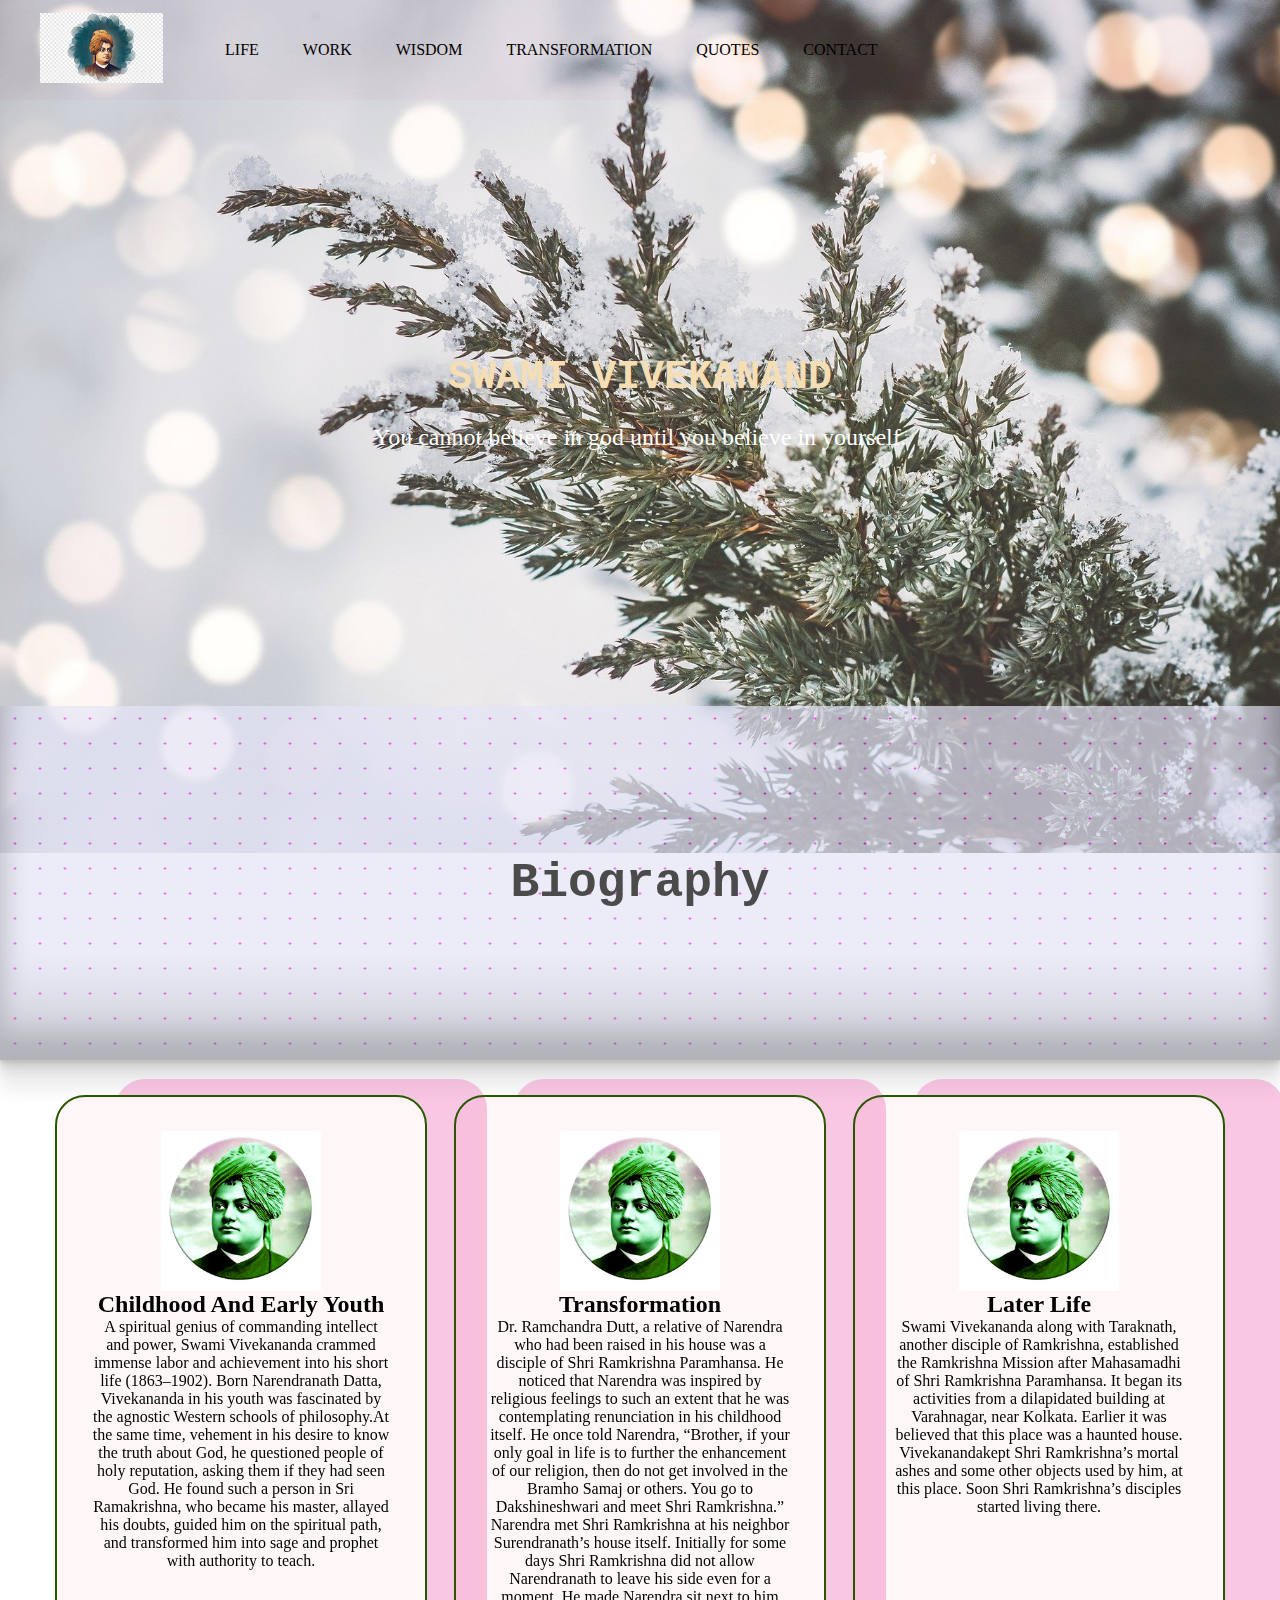
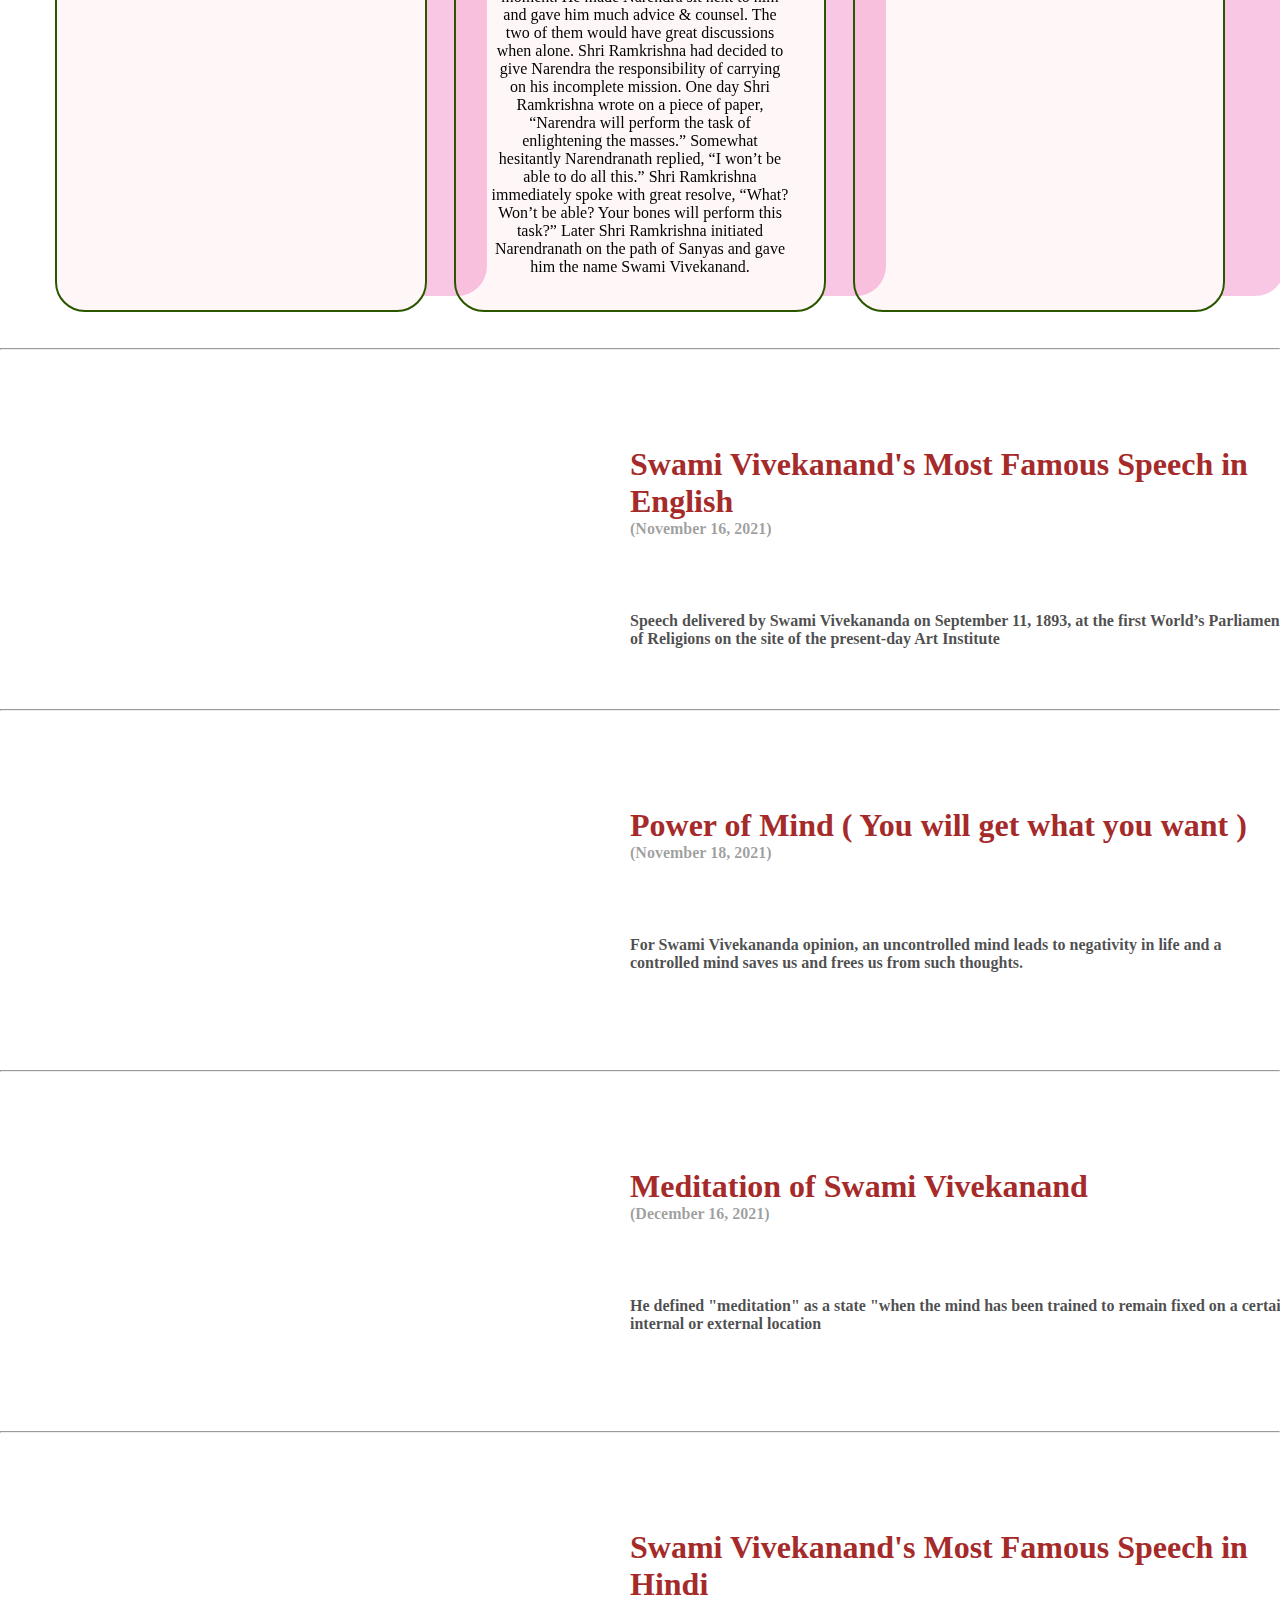
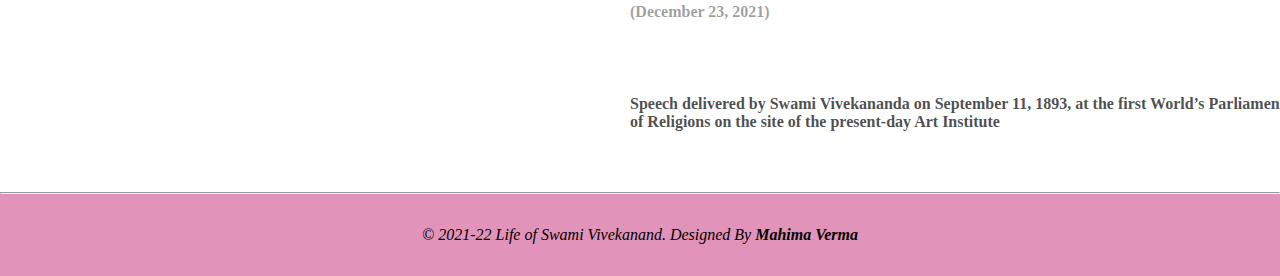
<file: MEDITATION/index.html>
<!DOCTYPE html>
<html lang="en">

<head>

    <title>MEDITATION</title>
    <link rel="stylesheet" href="style.css">

</head>

<body>
    <nav id="navbar">
        <div id="logo">
            <img src="l3.png" alt="Error">

        </div>
        <ul>
            <li><a href="Life.html">LIFE</a></li>
            <li><a href="">WORK</a></li>
            <li><a href="">WISDOM</a></li>
            <li><a href="">TRANSFORMATION</a></li>
            <li><a href="">QUOTES</a></li>
            <li><a href="">CONTACT</a></li>
            <ul>
    </nav>
    <section id="home">
        <h1 class="photo">SWAMI VIVEKANAND</h1>
        <p>You cannot believe in god until you believe in yourself.</p>

    </section>
    <section class="human">
        <h1 class="primary center">Biography</h1>
        <div id="Biography">

            <div class="box">
                <img src="l1.jpg" alt="">
                <h2 class="secondary center">Childhood And Early Youth</h2>
                <p class="center">
                    A spiritual genius of commanding intellect and power, Swami Vivekananda crammed immense labor and
                    achievement into his short life (1863–1902). Born Narendranath Datta, Vivekananda in his youth was
                    fascinated by the agnostic Western schools of philosophy.At the same time, vehement in his desire to
                    know the truth about God, he questioned people of holy reputation, asking them if they had seen God.
                    He found such a person in Sri Ramakrishna, who became his master, allayed his doubts, guided him on
                    the spiritual path, and transformed him into sage and prophet with authority to teach.
                </p>



            </div>
            <div class="box">
                <img src="l1.jpg" alt="">
                <h2 class="secondary center">Transformation</h2>
                <p class="center">
                    Dr. Ramchandra Dutt, a relative of Narendra who had been raised in his house was a disciple of Shri
                    Ramkrishna Paramhansa. He noticed that Narendra was inspired by religious feelings to such an extent
                    that he was contemplating renunciation in his childhood itself. He once told Narendra, “Brother, if
                    your only goal in life is to further the enhancement of our religion, then do not get involved in
                    the Bramho Samaj or others. You go to Dakshineshwari and meet Shri Ramkrishna.” Narendra met Shri
                    Ramkrishna at his neighbor Surendranath’s house itself. Initially for some days Shri Ramkrishna did
                    not allow Narendranath to leave his side even for a moment. He made Narendra sit next to him and
                    gave him much advice & counsel. The two of them would have great discussions when alone.

                    Shri Ramkrishna had decided to give Narendra the responsibility of carrying on his incomplete
                    mission. One day Shri Ramkrishna wrote on a piece of paper, “Narendra will perform the task of
                    enlightening the masses.” Somewhat hesitantly Narendranath replied, “I won’t be able to do all
                    this.” Shri Ramkrishna immediately spoke with great resolve, “What? Won’t be able? Your bones will
                    perform this task?” Later Shri Ramkrishna initiated Narendranath on the path of Sanyas and gave him
                    the name Swami Vivekanand.
                </p>



            </div>

            <div class="box">
                <img src="l1.jpg" alt="">
                <h2 class="secondary center">Later Life</h2>
                <p class="center">
                    Swami Vivekananda along with Taraknath, another disciple of Ramkrishna, established the Ramkrishna
                    Mission after Mahasamadhi of Shri Ramkrishna Paramhansa. It began its activities from a dilapidated
                    building at Varahnagar, near Kolkata. Earlier it was believed that this place was a haunted house.
                    Vivekanandakept Shri Ramkrishna’s mortal ashes and some other objects used by him, at this place.
                    Soon Shri Ramkrishna’s disciples started living there.

                </p>



            </div>

        </div>
        <section>
            <hr>
            <div class="vid">
                <div class="iframe"><iframe width="560" height="315" src="https://www.youtube.com/embed/WIOtnn6meWA"
                        title="YouTube video player" frameborder="0"
                        allow="accelerometer; autoplay; clipboard-write; encrypted-media; gyroscope; picture-in-picture"
                        allowfullscreen></iframe></div>
                <h1 class="heading">Swami Vivekanand's Most Famous Speech in English
                    <div>

                        <p class="para"> (November 16, 2021) </p>
                        <br>
                        <br>
                        <p class="declare">Speech delivered by Swami Vivekananda on September 11, 1893, at the first
                            World’s Parliament
                            of Religions on the site of the present-day Art Institute

                        </p>

                    </div>

                </h1>





            </div>
            <hr>
            <div class="vid">
                <div class="iframe"> <iframe width="560" height="315" src="https://www.youtube.com/embed/GqxA4-mnbSE"
                        title="YouTube video player" frameborder="0"
                        allow="accelerometer; autoplay; clipboard-write; encrypted-media; gyroscope; picture-in-picture"
                        allowfullscreen></iframe></div>
                <h1 class="heading">Power of Mind ( You will get what you want )
                    <div>

                        <p class="para"> (November 18, 2021) </p>
                    </div>
                    <br>
                    <br>
                    <p class="declare">
                        For Swami Vivekananda opinion, an uncontrolled mind leads to negativity in life and a controlled
                        mind saves us and frees us from such thoughts.
                    </p>

                </h1>
            </div>
            <hr>
            <div class="vid">
                <div class="iframe"> <iframe width="560" height="315" src="https://www.youtube.com/embed/vlqoRaQCnyQ"
                        title="YouTube video player" frameborder="0"
                        allow="accelerometer; autoplay; clipboard-write; encrypted-media; gyroscope; picture-in-picture"
                        allowfullscreen></iframe></div>
                <h1 class="heading">Meditation of Swami Vivekanand
                    <div>

                        <p class="para"> (December 16, 2021) </p>
                    </div>
                    <br>
                    <br>
                    <p class="declare">
                        He defined "meditation" as a state "when the mind has been trained to remain fixed on a certain
                        internal or external location
                    </p>

                </h1>
            </div>
            <hr>
            <div class="vid">
                <div class="iframe"><iframe width="560" height="315" src="https://www.youtube.com/embed/G6yPKYslzBY"
                        title="YouTube video player" frameborder="0"
                        allow="accelerometer; autoplay; clipboard-write; encrypted-media; gyroscope; picture-in-picture"
                        allowfullscreen></iframe></div>
                <h1 class="heading">
                    Swami Vivekanand's Most Famous Speech in Hindi
                    <div>

                        <p class="para"> (December 23, 2021) </p>
                    </div>

                    <br>
                    <br>
                    <p class="declare">
                        Speech delivered by Swami Vivekananda on September 11, 1893, at the first World’s Parliament of
                        Religions on the site of the present-day Art Institute
                    </p>

                </h1>



            </div>
            <hr>
            <footer class="footer">
                <p> <em>© 2021-22 Life of Swami Vivekanand. Designed By

                        <b>Mahima Verma</b>
                    </em></p>

            </footer>


</body>

</html>
</file>
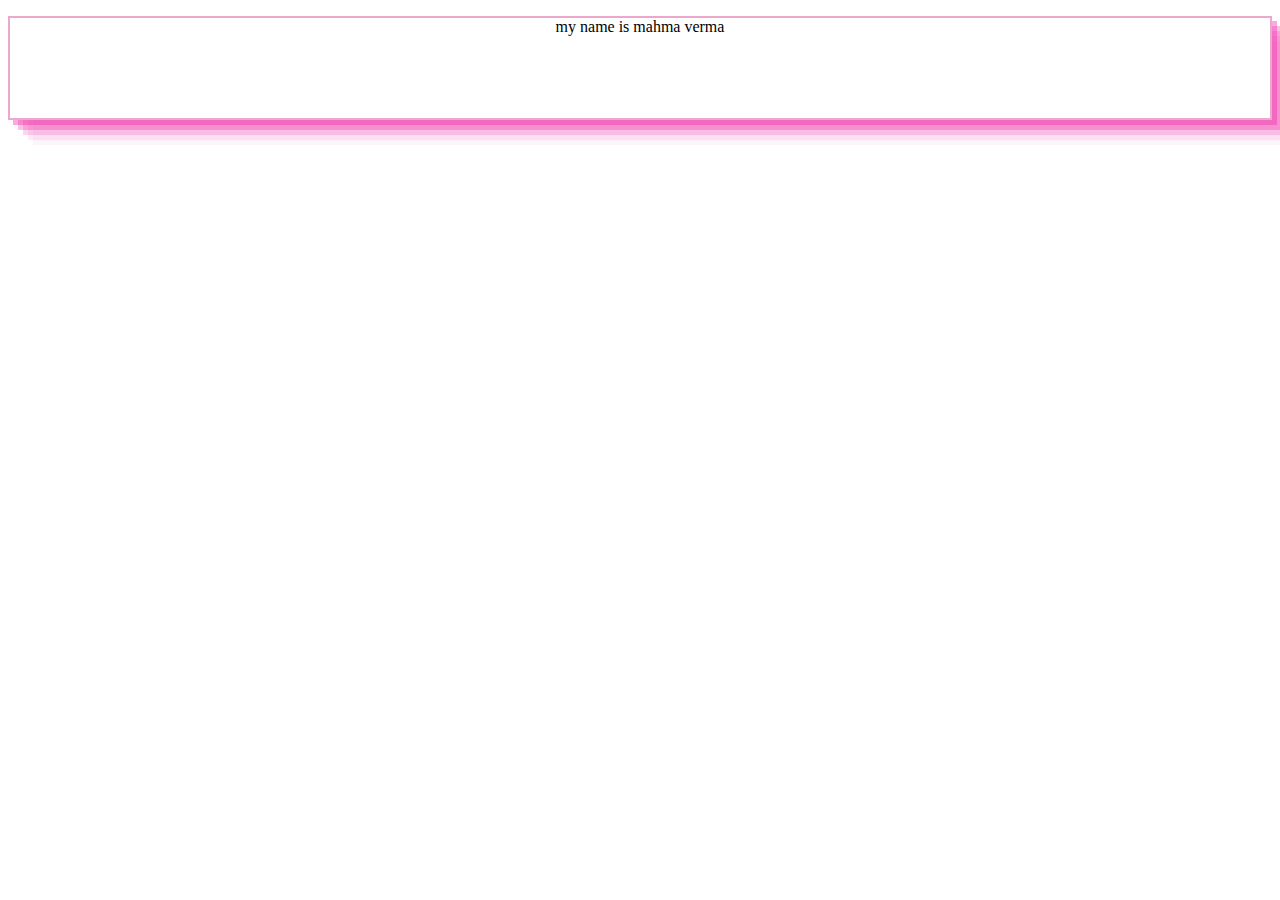
<file: MEDITATION/ind.html>
<!DOCTYPE html>
<html lang="en">
<head>
    <meta charset="UTF-8">
    <meta http-equiv="X-UA-Compatible" content="IE=edge">
    <meta name="viewport" content="width=, initial-scale=1.0">
    <title>Document</title>
    <link rel="stylesheet" href="sty.css">
</head>
<body>
    <p class="para">my name is mahma verma</p>
</body>
</html>
</file>
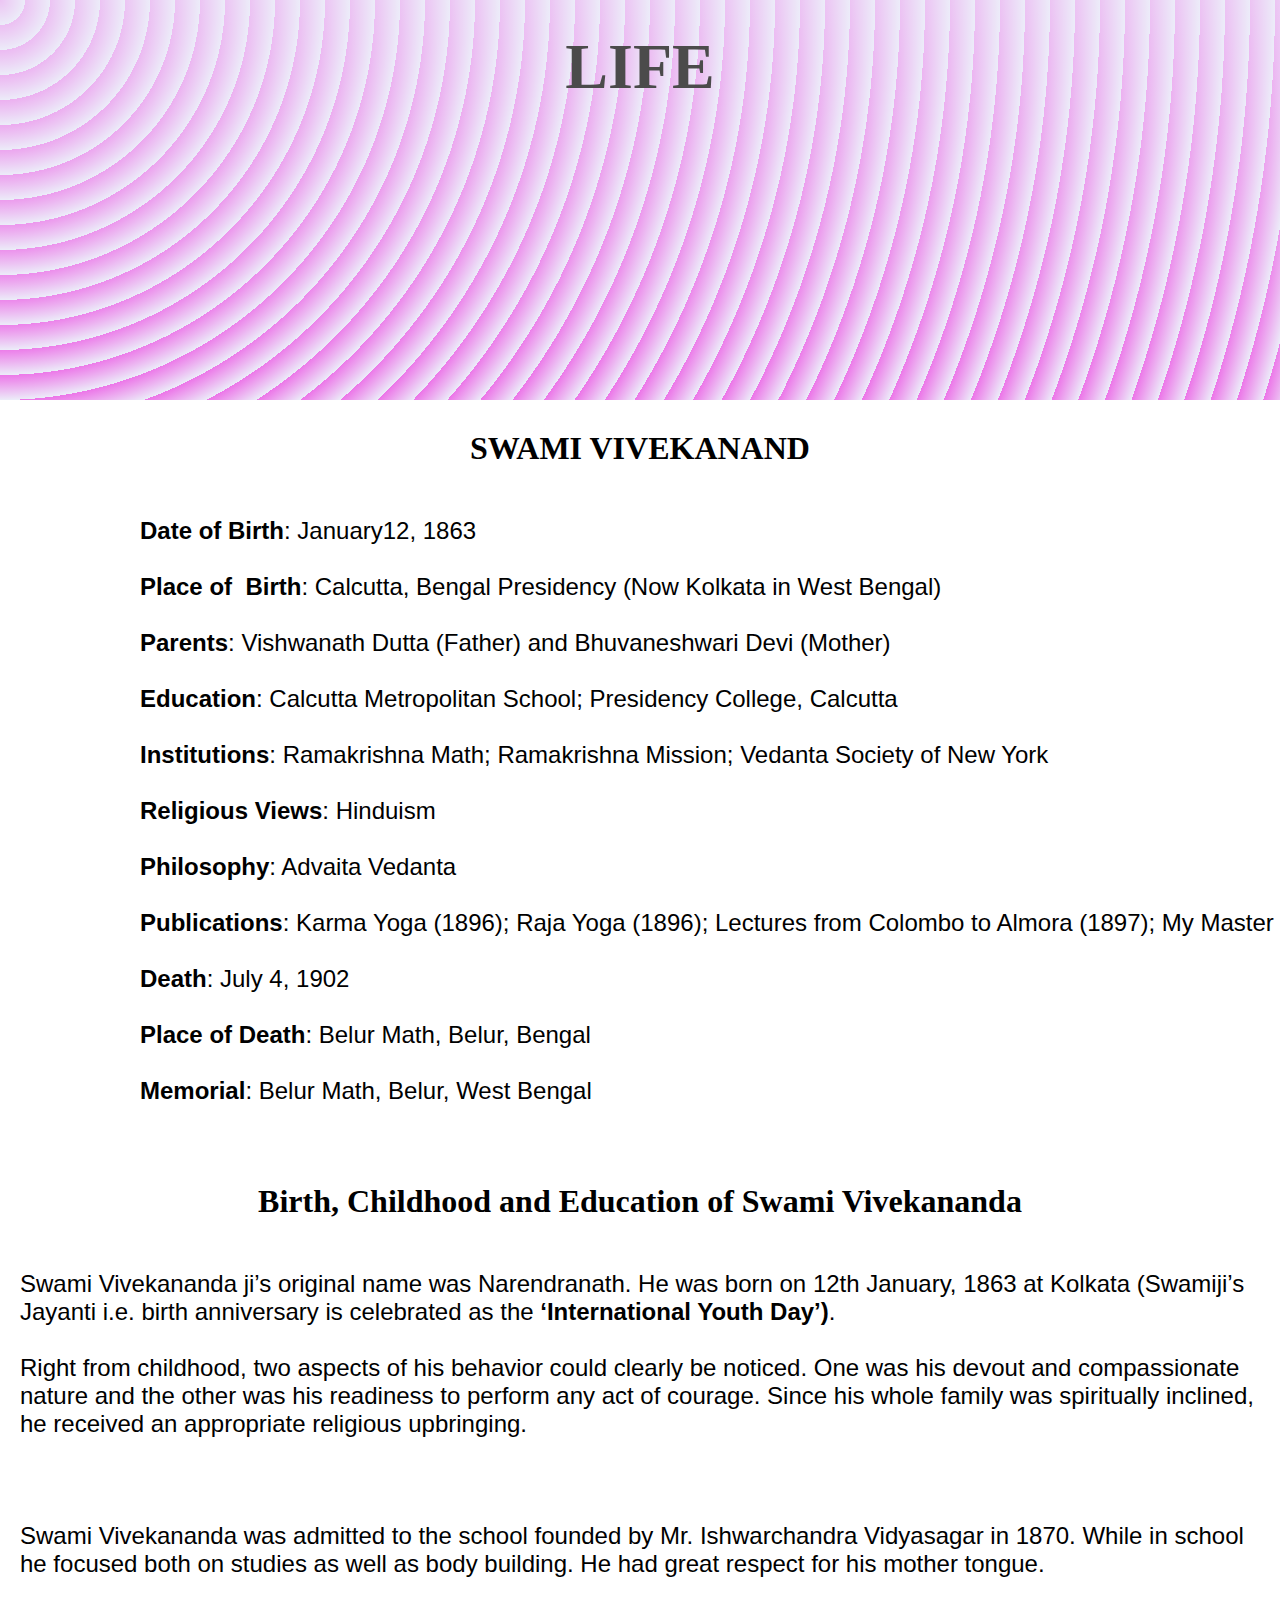
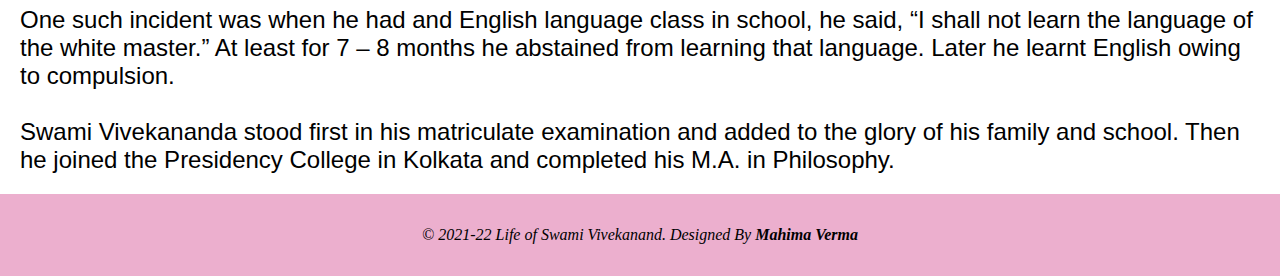
<file: MEDITATION/Life.html>
<!DOCTYPE html>
<html lang="en">

<head>

    <title>LIFE</title>
    <link rel="stylesheet" href="life.css">
</head>

<body>
    <div class="life">
        <h1 class="head">LIFE</h1>

    </div>
    <h1 class="head">SWAMI VIVEKANAND</h1>
    <pre id="pre">
<b>Date of Birth</b>: January12, 1863 

<b>Place of  Birth</b>: Calcutta, Bengal Presidency (Now Kolkata in West Bengal)

<b>Parents</b>: Vishwanath Dutta (Father) and Bhuvaneshwari Devi (Mother)

<b>Education</b>: Calcutta Metropolitan School; Presidency College, Calcutta

<b>Institutions</b>: Ramakrishna Math; Ramakrishna Mission; Vedanta Society of New York

<b>Religious Views</b>: Hinduism

<b>Philosophy</b>: Advaita Vedanta

<b>Publications</b>: Karma Yoga (1896); Raja Yoga (1896); Lectures from Colombo to Almora (1897); My Master (1901)

<b>Death</b>: July 4, 1902

<b>Place of Death</b>: Belur Math, Belur, Bengal

<b>Memorial</b>: Belur Math, Belur, West Bengal
                </pre>
    <h1 class="head">Birth, Childhood and Education of Swami Vivekananda</h1>
    <p class="para">
        Swami Vivekananda ji’s original name was Narendranath. He was born on 12th January, 1863 at Kolkata (Swamiji’s
        Jayanti i.e. birth anniversary is celebrated as the <b> ‘International Youth Day’)</b>.
        <!-- <img src="youth.jpg" alt=""> -->
        <br>
        <br>
        Right from childhood, two
        aspects of his behavior could clearly be noticed. One was his devout and compassionate nature and the other was
        his readiness to perform any act of courage. Since his whole family was spiritually inclined, he received an
        appropriate religious upbringing.
        <br>
        <br>
       <!-- <p class="q"> Education is the manifestation of the perfection already in man. -->

             <!-- </p> -->
<br>
<br>
        Swami Vivekananda was admitted to the school founded by Mr. Ishwarchandra Vidyasagar in 1870. While in school he
        focused both on studies as well as body building. He had great respect for his mother tongue.
        <br>
        <br>
        
        One such incident
        was when he had and English language class in school, he said, “I shall not learn the language of the white
        master.” At least for 7 – 8 months he abstained from learning that language. Later he learnt English owing to
        compulsion. 
        <br>
        <br>
        Swami Vivekananda stood first in his matriculate examination and added to the glory of his family
        and school. Then he joined the Presidency College in Kolkata and completed his M.A. in Philosophy.

    </p>
</div>
    <footer class="footer">
        <p> <em>© 2021-22 Life of Swami Vivekanand. Designed By

                <b>Mahima Verma</b>
            </em></p>

    </footer>
</body>

</html>
</file>
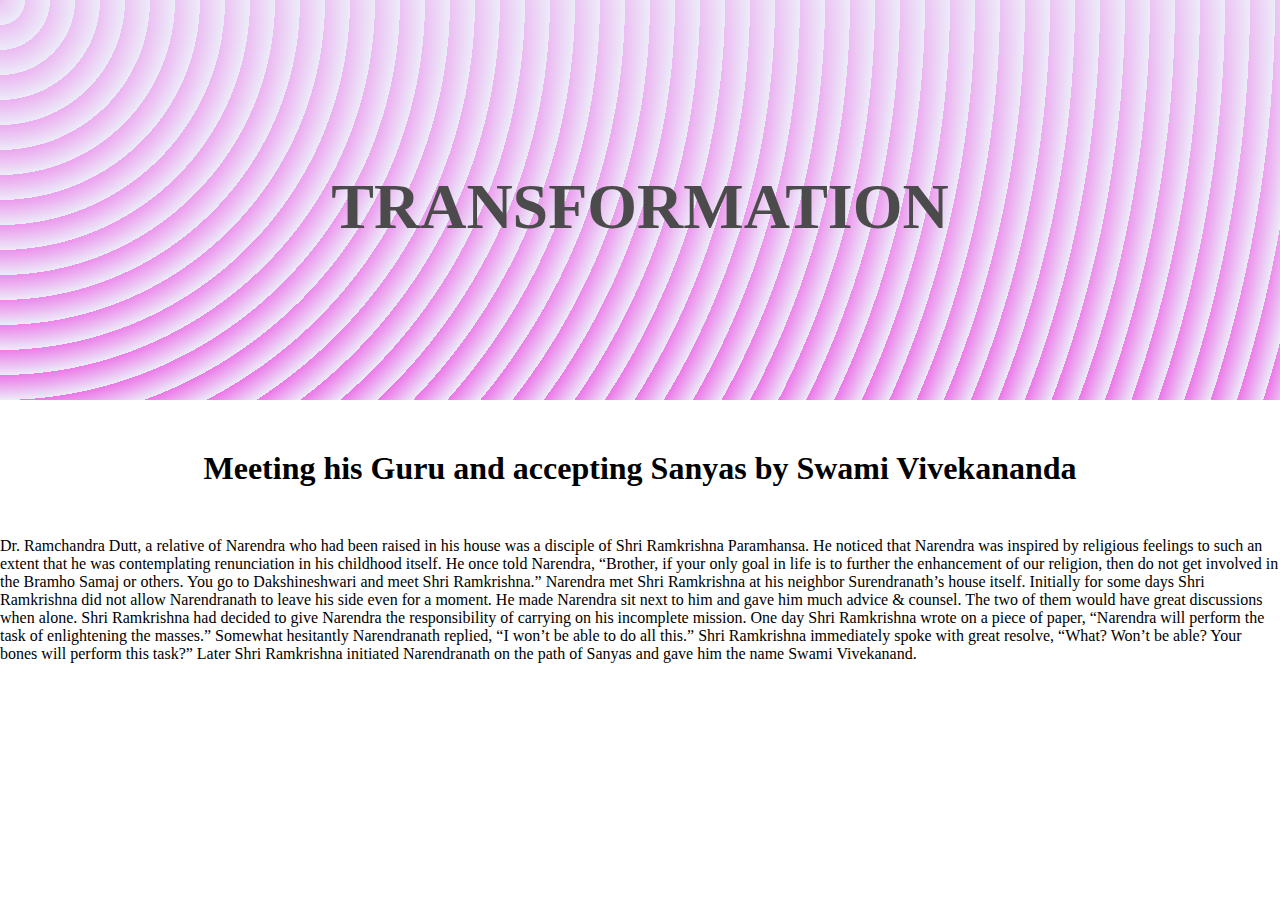
<file: MEDITATION/trans.html>
<!DOCTYPE html>
<html lang="en">

<head>
    <meta charset="UTF-8">
    <meta http-equiv="X-UA-Compatible" content="IE=edge">
    <meta name="viewport" content="width=, initial-scale=1.0">
    <title>TRANSFORMATION</title>
    <link rel="stylesheet" href="trans.css">
</head>

<body>
    <div>
        <div class="trans">
            <h1 class="head">TRANSFORMATION</h1>

        </div>
        <div>
            <h1 class="head1">Meeting his Guru and accepting Sanyas by Swami Vivekananda</h1>
            <p>Dr. Ramchandra Dutt, a relative of Narendra who had been raised in his house was a disciple of Shri
                Ramkrishna Paramhansa. He noticed that Narendra was inspired by religious feelings to such an extent
                that he was contemplating renunciation in his childhood itself. He once told Narendra, “Brother, if your
                only goal in life is to further the enhancement of our religion, then do not get involved in the Bramho
                Samaj or others. You go to Dakshineshwari and meet Shri Ramkrishna.” Narendra met Shri Ramkrishna at his
                neighbor Surendranath’s house itself. Initially for some days Shri Ramkrishna did not allow Narendranath
                to leave his side even for a moment. He made Narendra sit next to him and gave him much advice &
                counsel. The two of them would have great discussions when alone.

                Shri Ramkrishna had decided to give Narendra the responsibility of carrying on his incomplete mission.
                One day Shri Ramkrishna wrote on a piece of paper, “Narendra will perform the task of enlightening the
                masses.” Somewhat hesitantly Narendranath replied, “I won’t be able to do all this.” Shri Ramkrishna
                immediately spoke with great resolve, “What? Won’t be able? Your bones will perform this task?” Later
                Shri Ramkrishna initiated Narendranath on the path of Sanyas and gave him the name Swami Vivekanand.</p>
        </div>


    </div>
</body>

</html>
</file>
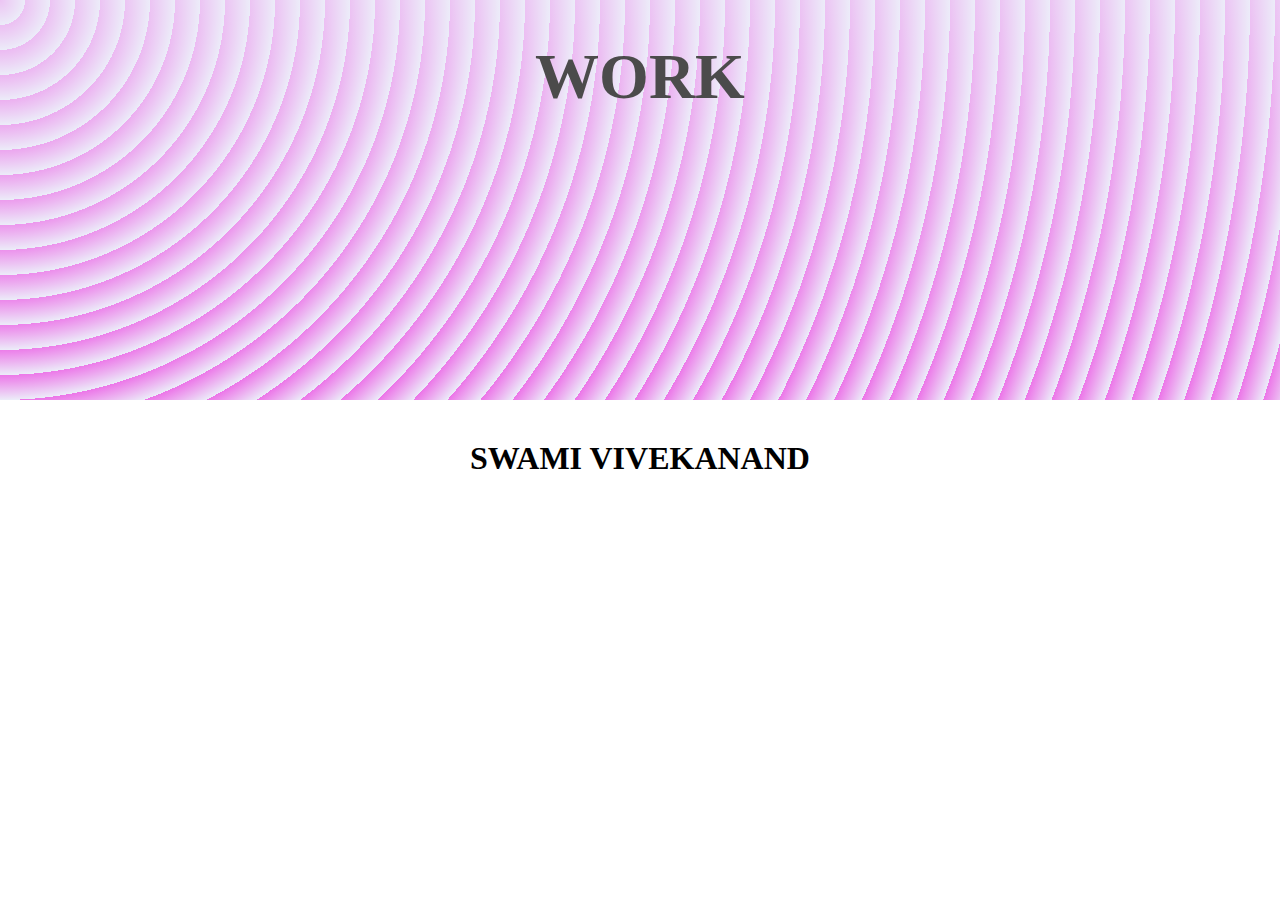
<file: MEDITATION/work.html>
<!DOCTYPE html>
<html lang="en">
<head>
    <meta charset="UTF-8">
    <meta http-equiv="X-UA-Compatible" content="IE=edge">
    <meta name="viewport" content="width=device-width, initial-scale=1.0">
    <title>Work</title>
    <link rel="stylesheet" href="work.css">
</head>
<body>
    <div class="life">
        <h1 class="head">WORK</h1>

    </div>
    <h1 class="head">SWAMI VIVEKANAND</h1>
</body>
</html>
</file>
<file: MEDITATION/style.css>
*{
margin: 0;
padding: 0;

}


#navbar{
position: relative;

 display:flex ; 
 align-items: center;

 
}
#navbar::before{
    content: "";
     background-color: rgb(226, 147, 186); 
    position: absolute;
    top: 0px;
    left: 0px;
    height: 100%;
    width: 100%;
    z-index: -1;
    opacity: 0.5;


}
#navbar ul{
display: flex;


}
#navbar ul li {
list-style: none;


}
#navbar ul li a{

/* font-size:1rem; */
color:black;
padding: 3px 22px;
 text-decoration: none; 

}
#navbar ul li a:hover{

    
    color: black;
    background-color: white;
    border-radius: 20px;
     
    
    }
 #logo { 
margin: 10px 34px;

 } 
#logo img{
    height: 70px;
     margin: 3px 6px; 

}


#home{
    display: flex;
flex-direction:column;
padding: 7px 200px;
height: 591px;
justify-content:center;
align-items: center;
}
#home::before{
    content: "";
    background: url(c.jpg) no-repeat ;
     background-size: cover; 
     transition: 5s;
     animation-name: animate ;
     animation-direction: alternate-reverse;
     animation-duration: 30s;
     animation-fill-mode: forwards;
     animation-iteration-count: infinite;
     animation-play-state: running;
     animation-timing-function: ease-in-out;

     
    
    position: absolute;
    height: 100%;
    width: 100%;
    z-index: -1;
    opacity: 0.9;


}

@keyframes animate{
0%{
    background-image: url(a.jpg);
}
20%{
    background-image: url(l.jpg);
}
40%{
    background-image: url(s.jpg);
}
60%{
    background-image: url(s6.jpg);
}
80%{
    background-image: url(y.jpg);
}
100%{
    background-image: url(bu.jpg);
}
}
#home h1{
color: wheat;
text-align: center;
font-size: 2.5rem;
padding: 12px;
font-family: 'Courier New', Courier, monospace;

}
#home p{
    color: white;
    text-align: center;
    font-size: 1.5rem;
    padding: 12px;
    
    }
  .center{

    text-align: center;
  } 
  .primary{
    color: black;
font-size: 3rem;
    padding: 150px;
    font-family: 'Courier New', Courier, monospace;
    transform:translate(0px,1px);
    /* /* accent-color: rgba(0, 128, 0, 0.671); * */
    background-position: top;
    /* background-image: url(bsb.jpg) ; */
    background-color:rgb(216, 180, 180);
    
    z-index: -1;
    opacity: 0.9;
position: relative;
background-color: #e5e5f7;
opacity: 0.7;
background-image: radial-gradient(#e539df 1.25px, #e5e5f7 1.25px);
background-size: 25px 25px;
/* box-shadow: rgb(204, 219, 232) 3px 3px 6px 0px inset, rgba(255, 255, 255, 0.5) -3px -3px 6px 1px inset; */
box-shadow: rgba(0, 0, 0, 0.17) 0px -23px 25px 0px inset, rgba(0, 0, 0, 0.15) 0px -36px 30px 0px inset, rgba(0, 0, 0, 0.1) 0px -79px 40px 0px inset, rgba(0, 0, 0, 0.06) 0px 2px 1px, rgba(0, 0, 0, 0.09) 0px 4px 2px, rgba(0, 0, 0, 0.09) 0px 8px 4px, rgba(0, 0, 0, 0.09) 0px 16px 8px, rgba(0, 0, 0, 0.09) 0px 32px 16px;
  }  
  
  .human .box{

border: 2px solid brown;
 width: 300px; 
 padding: 34px;
 margin: 2px 6px; 
 border-radius: 30px;
 background-color: rgba(0, 0, 255, 0.034);
 box-shadow: 60px -16px rgba(100, 148, 237, 0.39);
 /* filter: drop-shadow(16px 16px 20px red) invert(75%); */
 filter: hue-rotate(90deg);
  }
  .human .box img{

   height: 160px;
   margin: auto;
   display: block;
  
    
      }
  #Biography{
display: flex;
justify-content: center;
justify-content: space-evenly;
margin: 34px;

transform: translate(0px,-13);
  }
  .iframe{
       width: 500px; 
      padding: 20px;
      
      
      
  }
  .vid{
display: flex;

/* align-items: center; */

  }
  .heading{
padding: 20px;
color: brown;
size: 50px;
 margin: 20px; 
transform: translate( 50px,56px);
/* box-shadow: 1px 1px red,-1em 0 .4em olive; */
/* box-shadow: 5px 2px 2px red; */
  }
  .para{
      font-size: 1rem;
      color: rgba(0, 0, 0, 0.39);
  }

  .declare{
color: rgba(0, 0, 0, 0.705);
font-size: 1rem;



  }
  .footer{


padding: 2em;
text-align: center;
background-color: rgb(226, 147, 186); 
  }
</file>
<file: MEDITATION/sty.css>
.para{
border:2px solid rgb(235, 167, 204);
/* box-shadow: rgb(204, 219, 232) 3px 3px 6px 0px inset, rgba(255, 255, 255, 0.5) -3px -3px 6px 1px inset; */
height: 100px;
text-align: center;
box-shadow: rgba(240, 46, 170, 0.4) 5px 5px, rgba(240, 46, 170, 0.3) 10px 10px, rgba(240, 46, 170, 0.2) 15px 15px, rgba(240, 46, 170, 0.1) 20px 20px, rgba(240, 46, 170, 0.05) 25px 25px;
}
</file>
<file: MEDITATION/life.css>
*{
margin: 0;
padding: 0;

}
.life{
font-size: 2rem;
background-color: rgb(230, 183, 209);
text-align: center;


height: 400px;

background-color: #e5e5f7;
opacity: 0.8;
background-color: #e5e5f7;
opacity: 0.7;
background-image:  repeating-radial-gradient( circle at 0 0, transparent 0, #e5e5f7 25px ), repeating-linear-gradient( #e539df55, #e539df );
}
.head{
padding: 170px;

}
#pre{
margin: 20px;
padding-left: 120px;
font-size: 1.5rem;
font-family: Arial, Helvetica, sans-serif;
}
.head{
text-align: center;

padding: 30px;
}
.para{
    font-size: 1.5rem;
    margin: 20px;
    font-family: Arial, Helvetica, sans-serif;

}
.q{
   text-align: center;
    /* box-shadow: rgba(0, 0, 0, 0.17) 0px -23px 25px 0px inset, rgba(0, 0, 0, 0.15) 0px -36px 30px 0px inset, rgba(0, 0, 0, 0.1) 0px -79px 40px 0px inset, rgba(0, 0, 0, 0.06) 0px 2px 1px, rgba(0, 0, 0, 0.09) 0px 4px 2px, rgba(0, 0, 0, 0.09) 0px 8px 4px, rgba(0, 0, 0, 0.09) 0px 16px 8px, rgba(0, 0, 0, 0.09) 0px 32px 16px; */
}
.footer{


    padding: 2em;
    text-align: center;
    background-color: rgb(236, 175, 206); 
      }
</file>
<file: MEDITATION/trans.css>
*{
padding: 0;
margin: 0;
}
.trans{
    font-size: 2rem;
    background-color: rgb(230, 183, 209);
    
    height: 400px;
    text-align: center;
    transform: translate(0,50);
background-color: #e5e5f7;
opacity: 0.8;
background-color: #e5e5f7;
opacity: 0.7;
background-image:  repeating-radial-gradient( circle at 0 0, transparent 0, #e5e5f7 25px ), repeating-linear-gradient( #e539df55, #e539df );
}
.head{
padding: 170px;

}
.head1{
text-align: center;
padding: 50px;

}
</file>
<file: MEDITATION/work.css>
*{
    margin: 0;
    padding: 0;
    
    }
    .life{
    font-size: 2rem;
    background-color: rgb(230, 183, 209);
    text-align: center;
    
    
    height: 400px;
    
    background-color: #e5e5f7;
    opacity: 0.8;
    background-color: #e5e5f7;
    opacity: 0.7;
    background-image:  repeating-radial-gradient( circle at 0 0, transparent 0, #e5e5f7 25px ), repeating-linear-gradient( #e539df55, #e539df );
    }
    .head{
    padding: 40px;
    text-align: center;
    }
</file>
